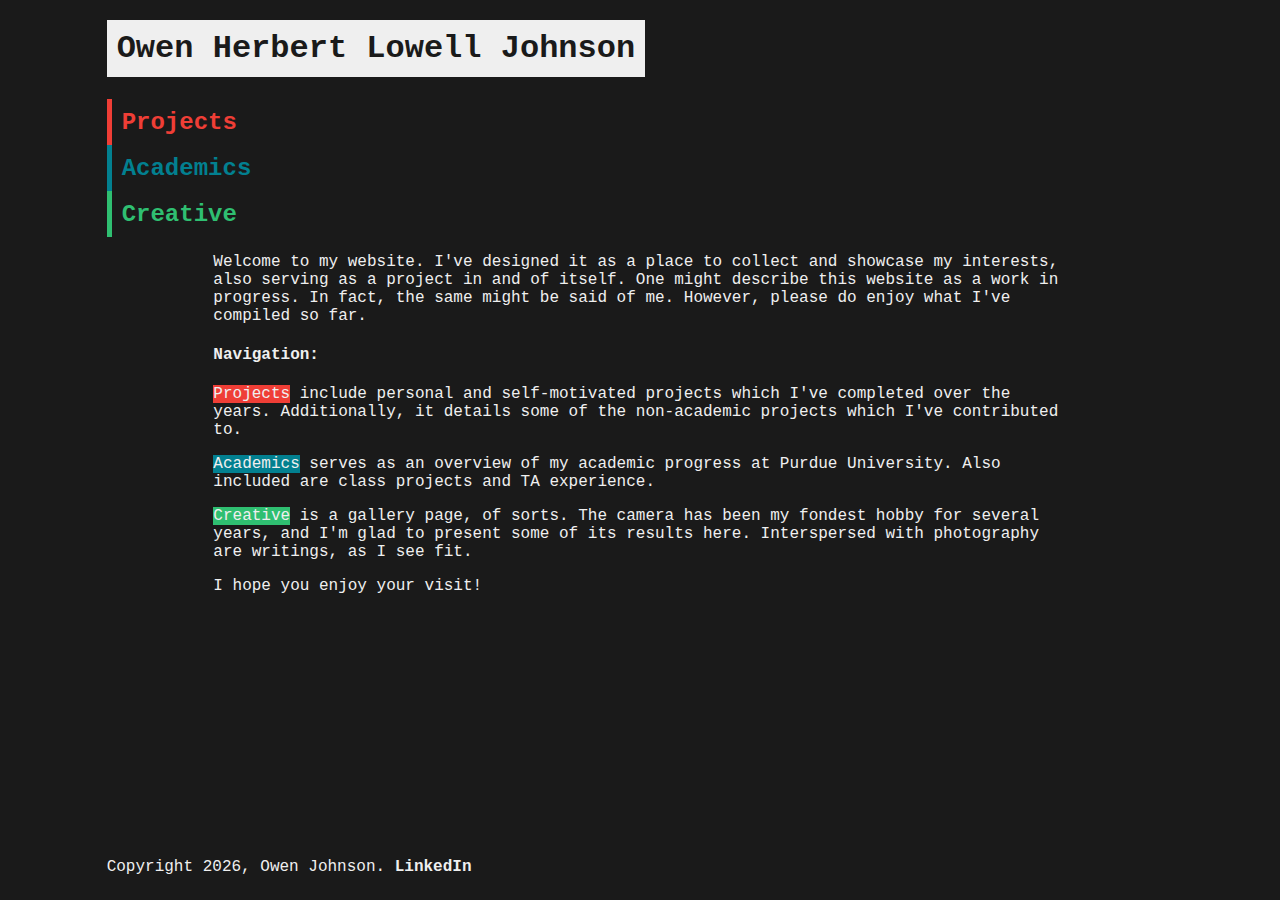
<file: index.html>
<!DOCTYPE html>
<html lang="en-US">
  <head>
    <meta charset="utf-8" />
    <meta name="viewport" content="width=device-width" />
    <link href="styles/style.css" rel="stylesheet" />
    <title>Home</title>
    <link rel="icon" href="favicon.png" type="image/x-icon" />
  </head>
  <body>

    <div class = "menu">
      <h1><span class="hlt white"><a href="index.html">Owen Herbert Lowell Johnson</a></span></h1>
      <div class="nav">
        <div class="clear red">  <div class="box red"></div> <h2><a href="proj.html">Projects</a></h2> </div>
        <div class="clear blue"> <div class="box blue"></div> <h2><a href="acad.html">Academics</a></h2> </div>
        <div class="clear green"> <div class="box green"></div> <h2><a href="crea.html">Creative</a></h2> </div>
      </div>
    </div>

    <div class = "main">
        <p>
        Welcome to my website. I've designed it as a place to collect and showcase my 
        interests, also serving as a project in and of itself. One might describe this 
        website as a work in progress. In fact, the same might be said of me. However, 
        please do enjoy what I've compiled so far.
        </p>


        <h4>Navigation:</h3>
        
        <p>
        <span class="hlt red">Projects</span> include personal and self-motivated projects which I've completed 
        over the years. Additionally, it details some of the non-academic projects 
        which I've contributed to.
        </p>

        <p>
        <span class="hlt blue">Academics</span> serves as an overview of my academic progress at Purdue University. 
        Also included are class projects and TA experience.
        </p>

        <p>
        <span class="hlt green">Creative</span> is a gallery page, of sorts. The camera has been my fondest hobby 
        for several years, and I'm glad to present some of its results here. Interspersed with photography are 
        writings, as I see fit.
        </p>
        
        I hope you enjoy your visit!
    
    </div>


    <div class = "footer">Copyright <script>document.write(new Date().getFullYear())</script>, Owen Johnson. <a href="https://www.linkedin.com/in/owen-hl-johnson/">LinkedIn</a></div>

  </body>
</html>
</file>
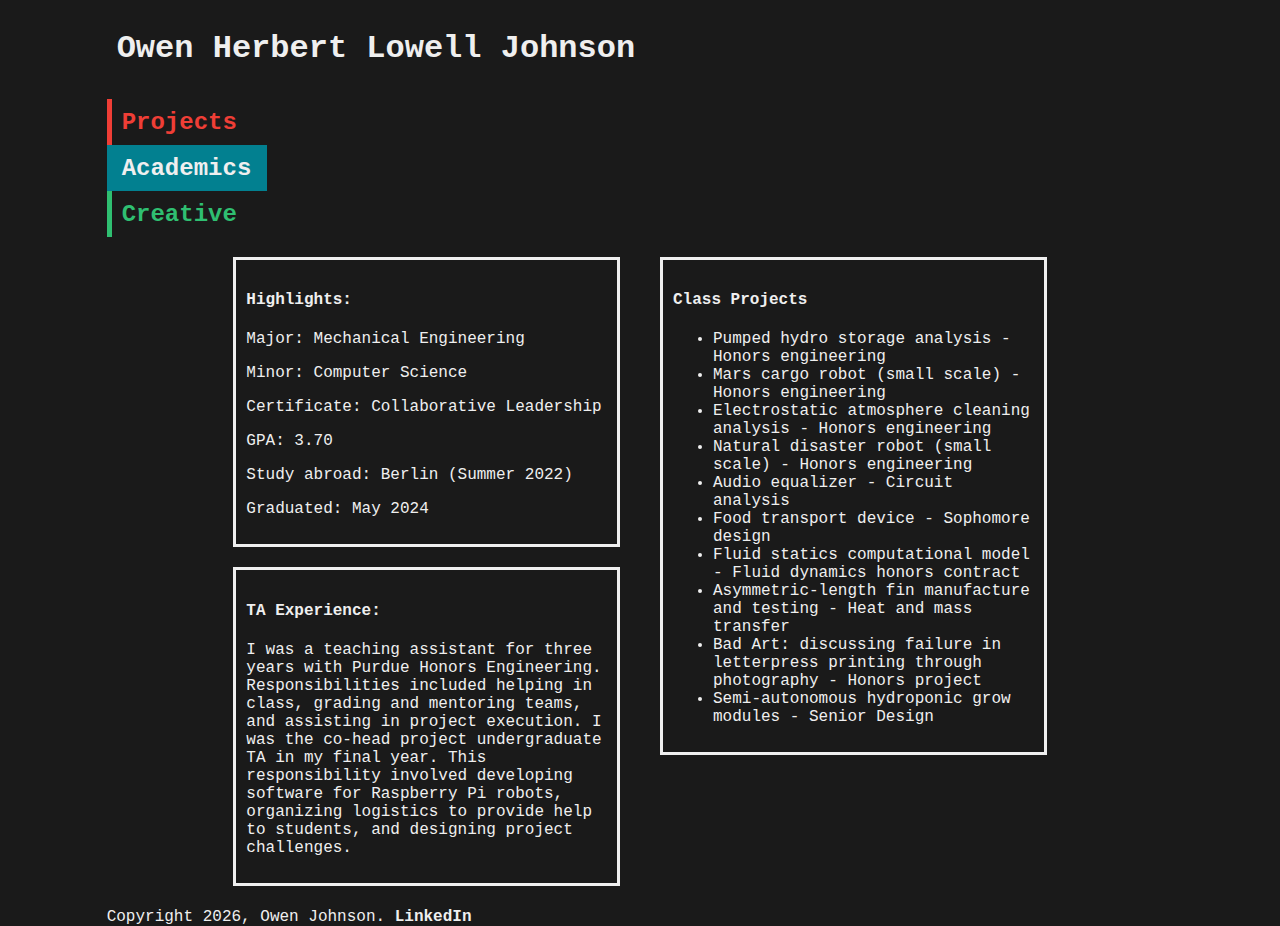
<file: acad.html>
<!DOCTYPE html>
<html lang="en-US">
  <head>
    <meta charset="utf-8" />
    <meta name="viewport" content="width=device-width" />
    <link href="styles/style.css" rel="stylesheet" />
    <title>Academics</title>
    <link rel="icon" href="favicon.png" type="image/x-icon" />
  </head>
  <body>

    <div class = "menu">
      <h1><span class="clear white"><a href="index.html">Owen Herbert Lowell Johnson</a></span></h1>
      <div class="nav">
          <div class="clear red">  <div class="box red"></div> <h2><a href="proj.html">Projects</a></h2> </div>
          <div class="hlt blue"> <div class="box blue"></div> <h2><a href="acad.html">Academics</a></h2> </div>
          <div class="clear green"> <div class="box green"></div> <h2><a href="crea.html">Creative</a></h2> </div>
      </div>
    </div>

    <div class = "main row">
        <div class = "column">
					<div class = "card">
						<h4>Highlights:</h4>
						<p>Major: Mechanical Engineering</p>
						<p>Minor: Computer Science</p>
						<p>Certificate: Collaborative Leadership</p>
						<p>GPA: 3.70</p>
						<p>Study abroad: Berlin (Summer 2022)</p>
						<p>Graduated: May 2024</p>
					</div>
          <div class = "card">
            <h4>TA Experience:</h4>
						
						<p>I was a teaching assistant for three years with Purdue Honors Engineering. Responsibilities included helping in class, grading and mentoring teams, and assisting in project execution. I was the co-head project undergraduate TA in my final year. This responsibility involved developing software for Raspberry Pi robots, organizing logistics to provide help to students, and designing project challenges.</p>
          </div>
        </div>
        <div class = "column">
          <div class = "card">
            <h4>Class Projects</h4>
						
						<ul>
							<li>Pumped hydro storage analysis - Honors engineering</li>
							<li>Mars cargo robot (small scale) - Honors engineering</li>
							<li>Electrostatic atmosphere cleaning analysis - Honors engineering</li>
							<li>Natural disaster robot (small scale) - Honors engineering</li>
							<li>Audio equalizer - Circuit analysis</li>
							<li>Food transport device - Sophomore design</li>
							<li>Fluid statics computational model - Fluid dynamics honors contract</li>
							<li>Asymmetric-length fin manufacture and testing - Heat and mass transfer</li>
							<li>Bad Art: discussing failure in letterpress printing through photography - Honors project</li>
							<li>Semi-autonomous hydroponic grow modules - Senior Design</li>
						</ul>
          </div>
        </div>    
    </div>


    <div class = "footer">Copyright <script>document.write(new Date().getFullYear())</script>, Owen Johnson. <a href="https://www.linkedin.com/in/owen-hl-johnson/">LinkedIn</a></div>

  </body>
</html>
</file>
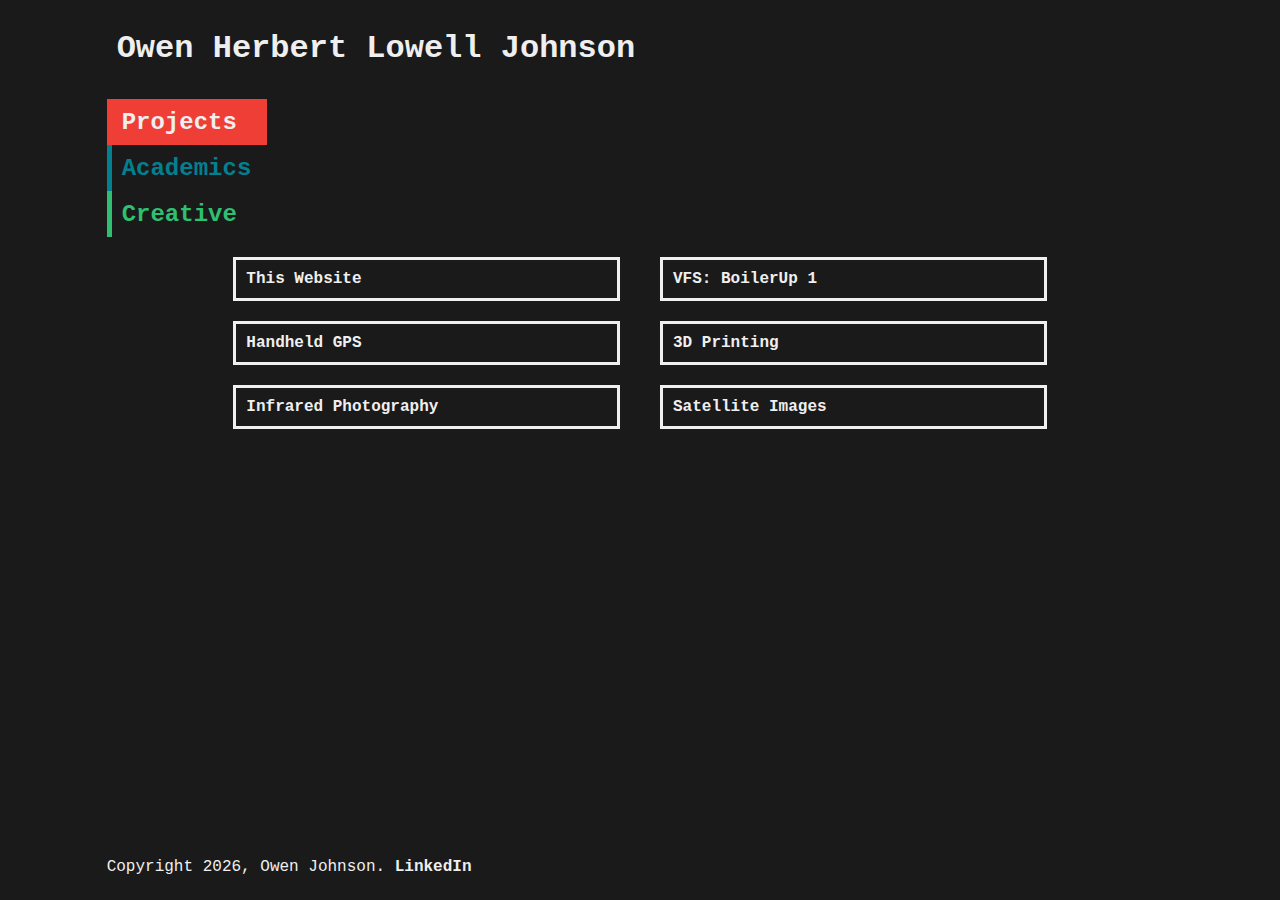
<file: proj.html>
<!DOCTYPE html>
<html lang="en-US">
  <head>
    <meta charset="utf-8" />
    <meta name="viewport" content="width=device-width" />
    <link href="styles/style.css" rel="stylesheet" />
    <title>Projects</title>
    <link rel="icon" href="favicon.png" type="image/x-icon" />
  </head>
  <body>

    <div class = "menu">
      <h1><span class="clear white"><a href="index.html">Owen Herbert Lowell Johnson</a></span></h1>
      <div class="nav">
          <div class="hlt red"> <div class="box red"></div> <h2><a href="proj.html">Projects</a></h2> </div>
          <div class="clear blue"> <div class="box blue"></div> <h2><a href="acad.html">Academics</a></h2> </div>
          <div class="clear green"> <div class="box green"></div> <h2><a href="crea.html">Creative</a></h2> </div>
      </div>
    </div>

    <div class = "main row">
        <div class = "column">
					<a href="projects/web.html">
            <div class = "card">
              This Website
            </div>
					</a>
          <a href="projects/gps.html">
            <div class = "card">
              Handheld GPS
            </div>
					</a>
          <a href="projects/ir.html">
            <div class = "card">
              Infrared Photography
            </div>
					</a>
        </div>
        <div class = "column">
          <a href="projects/vfs.html">
            <div class = "card">
              VFS: BoilerUp 1
            </div>
					</a>
          <a href="projects/3d.html">
            <div class = "card">
              3D Printing
            </div>
					</a>
          <a href="projects/sat.html">
            <div class = "card">
              Satellite Images
            </div>
					</a>
        </div>    
    </div>


    <div class = "footer">Copyright <script>document.write(new Date().getFullYear())</script>, Owen Johnson. <a href="https://www.linkedin.com/in/owen-hl-johnson/">LinkedIn</a></div>

  </body>
</html>
</file>
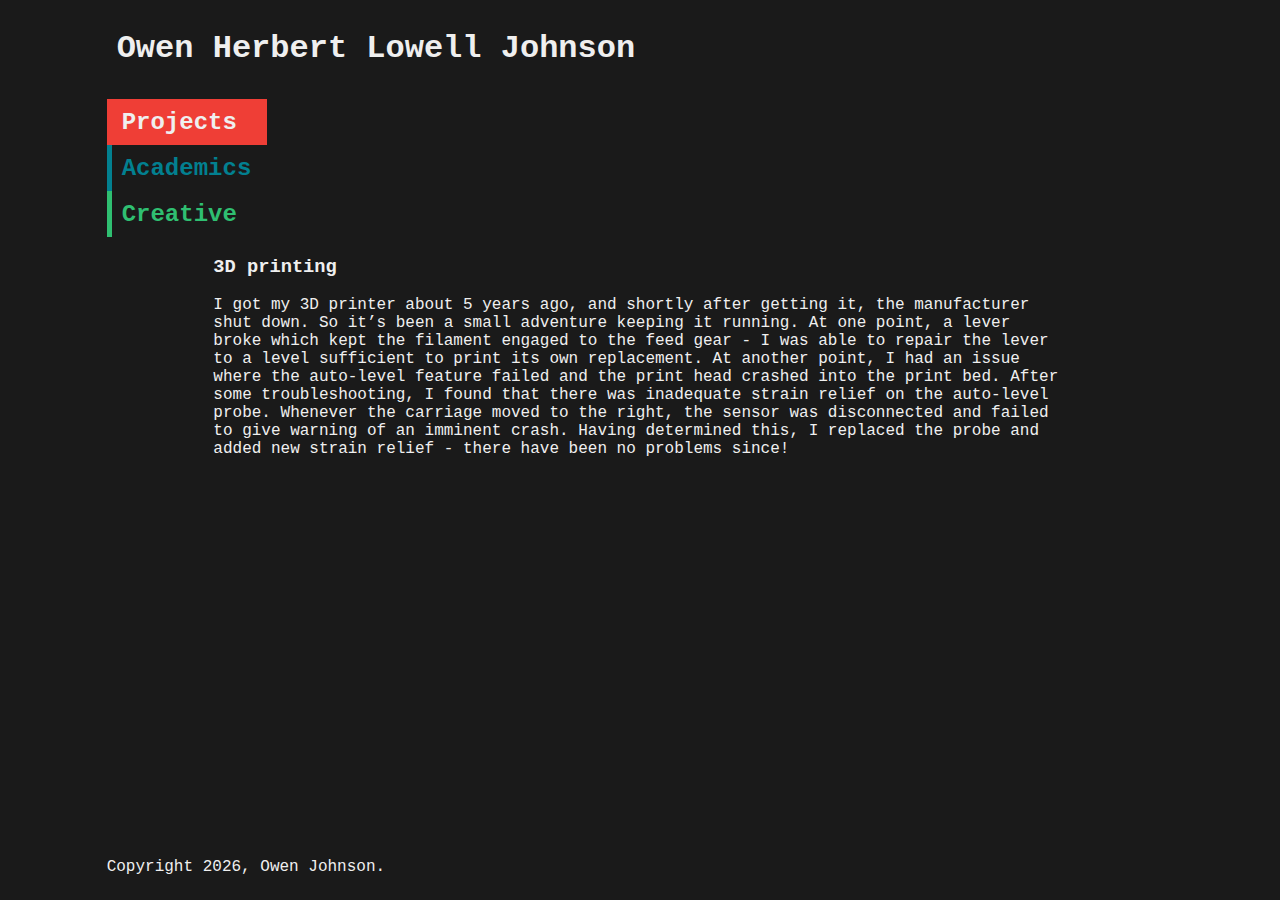
<file: projects/3d.html>
<!DOCTYPE html>
<html lang="en-US">
  <head>
    <meta charset="utf-8" />
    <meta name="viewport" content="width=device-width" />
    <link href="../styles/style.css" rel="stylesheet" />
    <title>Home</title>
    <link rel="icon" href="favicon.png" type="image/x-icon" />
  </head>
  <body>

    <div class = "menu">
      <h1><span class="clear white"><a href="../index.html">Owen Herbert Lowell Johnson</a></span></h1>
      <div class="nav">
        <div class="hlt red">  <div class="box red"></div> <h2><a href="../proj.html">Projects</a></h2> </div>
        <div class="clear blue"> <div class="box blue"></div> <h2><a href="../acad.html">Academics</a></h2> </div>
        <div class="clear green"> <div class="box green"></div> <h2><a href="../crea.html">Creative</a></h2> </div>
      </div>
    </div>

    <div class = "main">
			
			<h3>3D printing</h3>
				
			<p>
			I got my 3D printer about 5 years ago, and shortly after getting it, the manufacturer shut down. So it’s been a small adventure keeping it running. At one point, a lever broke which kept the filament engaged to the feed gear - I was able to repair the lever to a level sufficient to print its own replacement. At another point, I had an issue where the auto-level feature failed and the print head crashed into the print bed. After some troubleshooting, I found that there was inadequate strain relief on the auto-level probe. Whenever the carriage moved to the right, the sensor was disconnected and failed to give warning of an imminent crash. Having determined this, I replaced the probe and added new strain relief - there have been no problems since!
			</p>
    </div>


    <div class = "footer">Copyright <script>document.write(new Date().getFullYear())</script>, Owen Johnson.</div>

  </body>
</html>
</file>
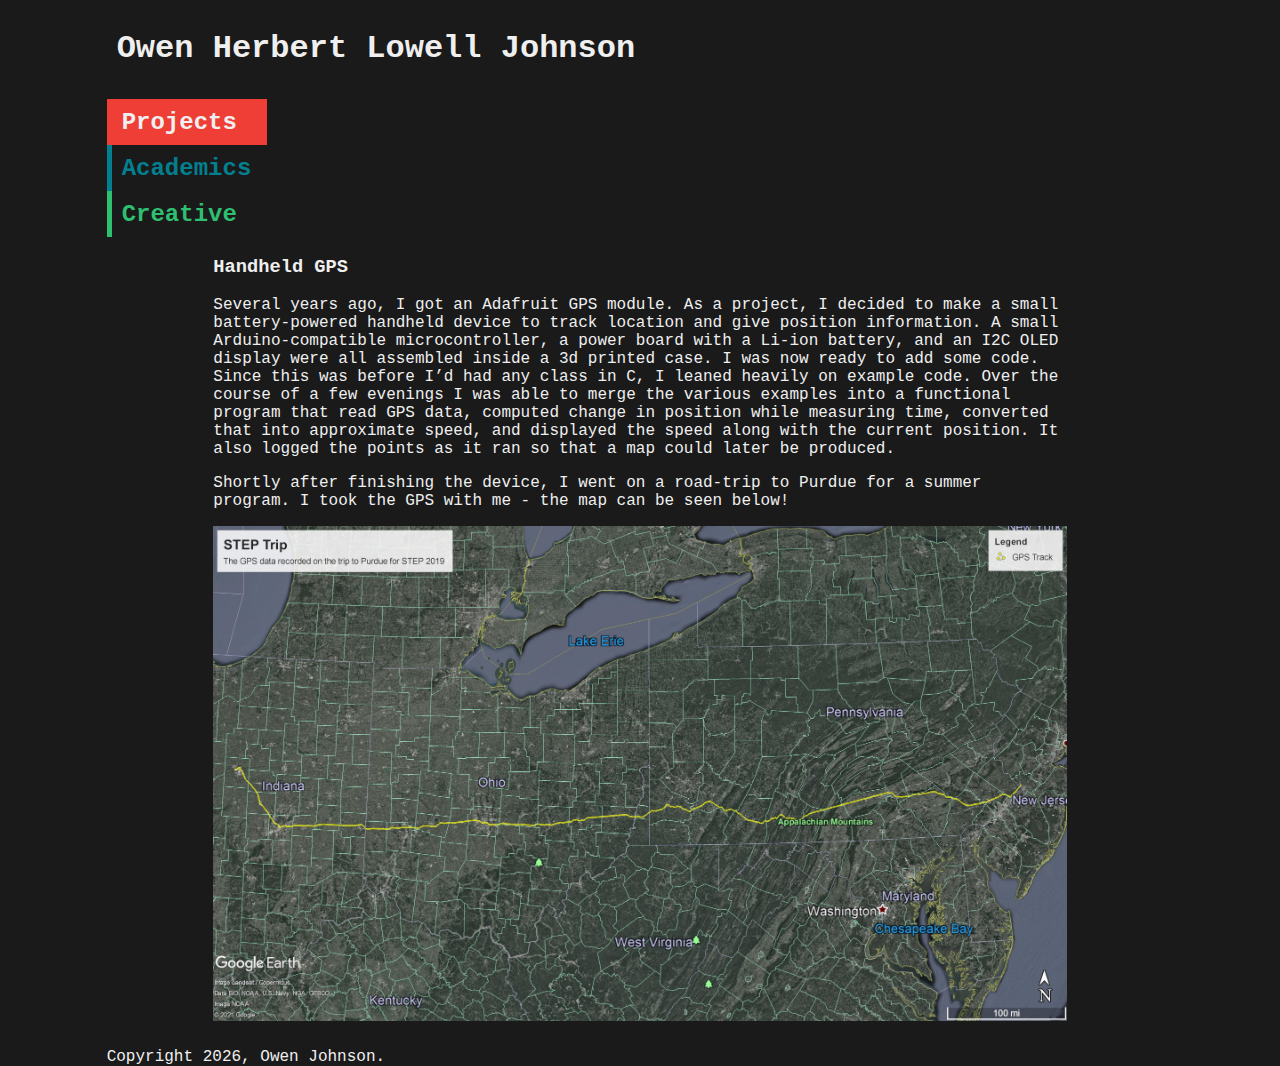
<file: projects/gps.html>
<!DOCTYPE html>
<html lang="en-US">
  <head>
    <meta charset="utf-8" />
    <meta name="viewport" content="width=device-width" />
    <link href="../styles/style.css" rel="stylesheet" />
    <title>Home</title>
    <link rel="icon" href="favicon.png" type="image/x-icon" />
  </head>
  <body>

    <div class = "menu">
      <h1><span class="clear white"><a href="../index.html">Owen Herbert Lowell Johnson</a></span></h1>
      <div class="nav">
        <div class="hlt red">  <div class="box red"></div> <h2><a href="../proj.html">Projects</a></h2> </div>
        <div class="clear blue"> <div class="box blue"></div> <h2><a href="../acad.html">Academics</a></h2> </div>
        <div class="clear green"> <div class="box green"></div> <h2><a href="../crea.html">Creative</a></h2> </div>
      </div>
    </div>

    <div class = "main">
			
			<h3>Handheld GPS</h3>
				
			<p>
			Several years ago, I got an Adafruit GPS module. As a project, I decided to make a small battery-powered handheld device to track location and give position information. A small Arduino-compatible microcontroller, a power board with a Li-ion battery, and an I2C OLED display were all assembled inside a 3d printed case. I was now ready to add some code. Since this was before I’d had any class in C, I leaned heavily on example code. Over the course of a few evenings I was able to merge the various examples into a functional program that read GPS data, computed change in position while measuring time, converted that into approximate speed, and displayed the speed along with the current position. It also logged the points as it ran so that a map could later be produced.
			</p>
			
			<p>
			Shortly after finishing the device, I went on a road-trip to Purdue for a summer program. I took the GPS with me - the map can be seen below!
			</p>
			
			<img src="../images/STEP_trip_map.jpg" alt="map from NJ to IN">
			
    </div>


    <div class = "footer">Copyright <script>document.write(new Date().getFullYear())</script>, Owen Johnson.</div>

  </body>
</html>
</file>
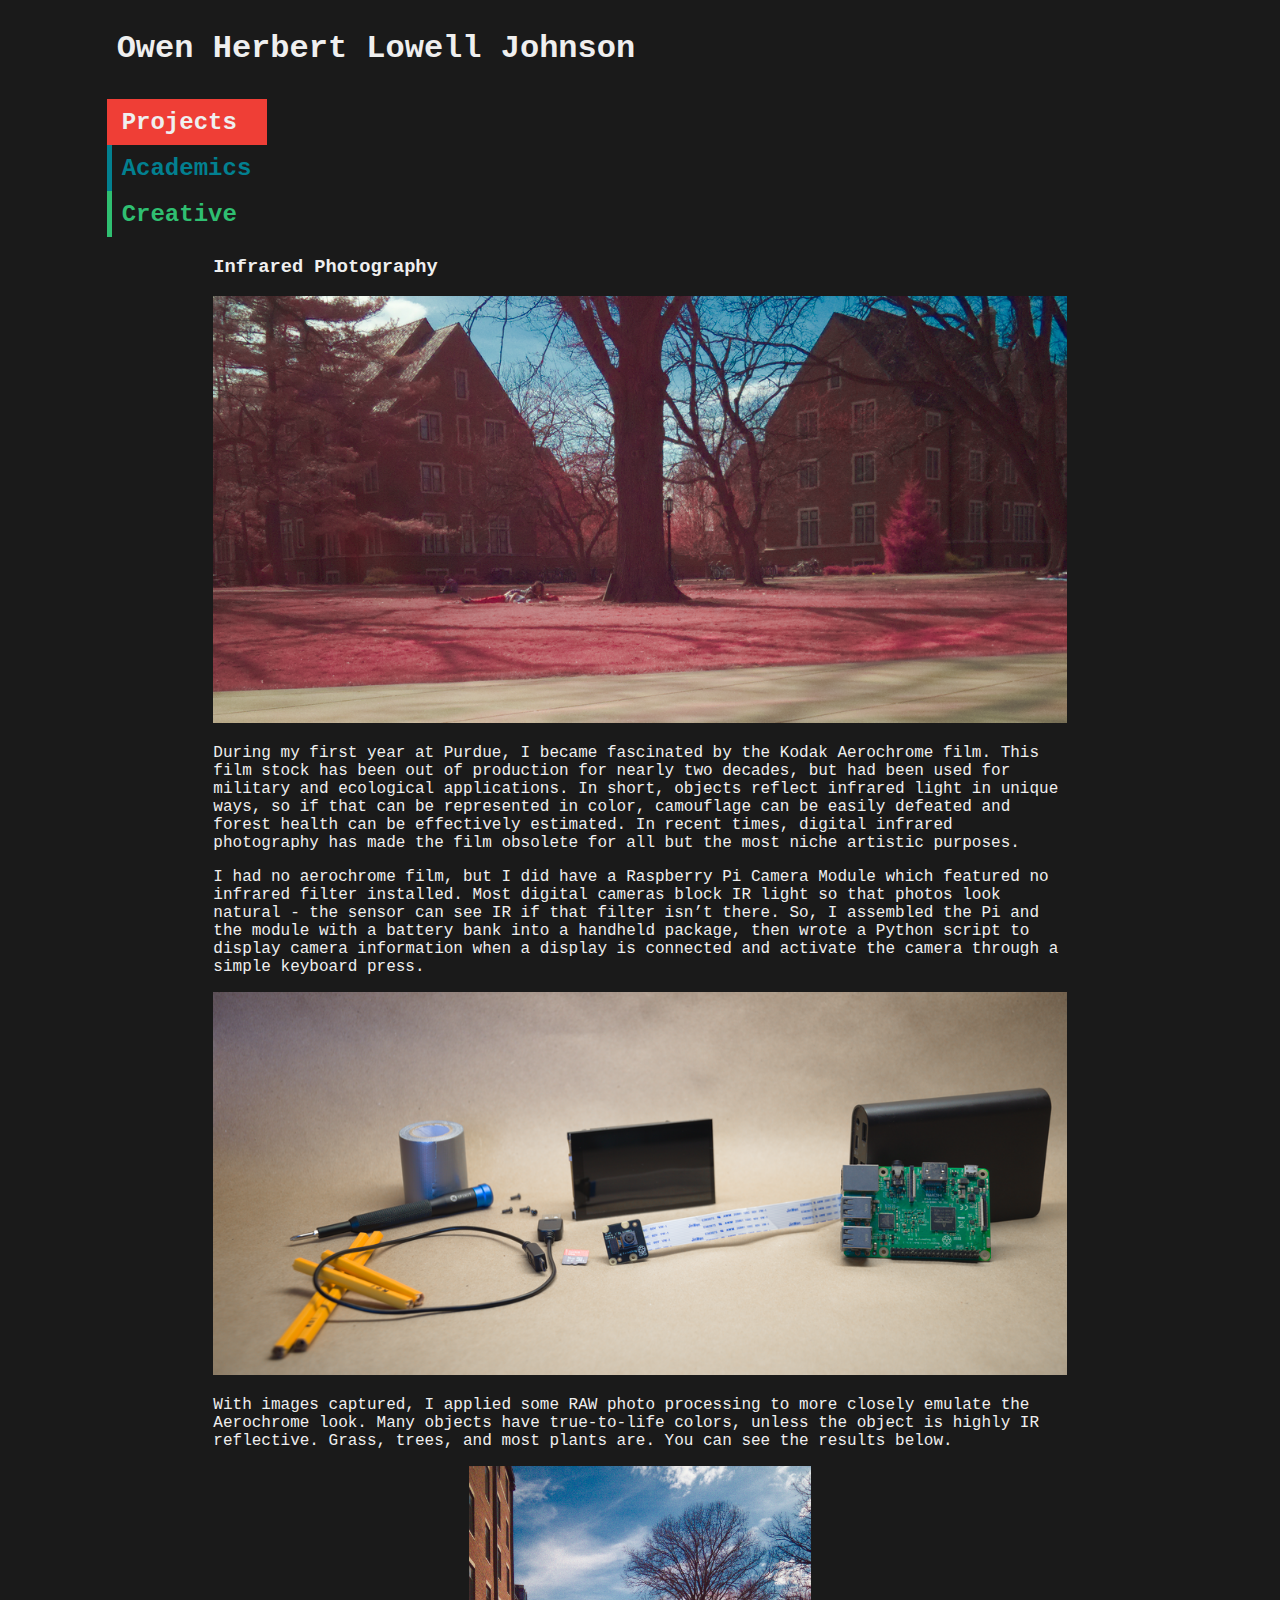
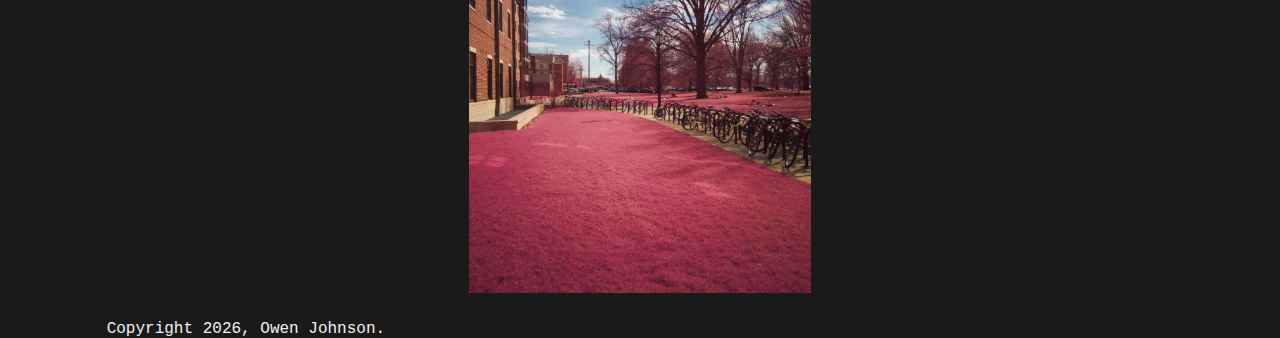
<file: projects/ir.html>
<!DOCTYPE html>
<html lang="en-US">
  <head>
    <meta charset="utf-8" />
    <meta name="viewport" content="width=device-width" />
    <link href="../styles/style.css" rel="stylesheet" />
    <title>Home</title>
    <link rel="icon" href="favicon.png" type="image/x-icon" />
  </head>
  <body>

    <div class = "menu">
      <h1><span class="clear white"><a href="../index.html">Owen Herbert Lowell Johnson</a></span></h1>
      <div class="nav">
        <div class="hlt red">  <div class="box red"></div> <h2><a href="../proj.html">Projects</a></h2> </div>
        <div class="clear blue"> <div class="box blue"></div> <h2><a href="../acad.html">Academics</a></h2> </div>
        <div class="clear green"> <div class="box green"></div> <h2><a href="../crea.html">Creative</a></h2> </div>
      </div>
    </div>

    <div class = "main">
			
			<h3>Infrared Photography</h3>
			
			<img src="../images/IR-result.png" alt="Person studying around bright red plants in a field. Dark blue sky. Otherwise normal colors.">
				
			<p>
			During my first year at Purdue, I became fascinated by the Kodak Aerochrome film. This film stock has been out of production for nearly two decades, but had been used for military and ecological applications. In short, objects reflect infrared light in unique ways, so if that can be represented in color, camouflage can be easily defeated and forest health can be effectively estimated. In recent times, digital infrared photography has made the film obsolete for all but the most niche artistic purposes.
			</p>
			<p>
			I had no aerochrome film, but I did have a Raspberry Pi Camera Module which featured no infrared filter installed. Most digital cameras block IR light so that photos look natural - the sensor can see IR if that filter isn’t there. So, I assembled the Pi and the module with a battery bank into a handheld package, then wrote a Python script to display camera information when a display is connected and activate the camera through a simple keyboard press.
			</p>
			<img src="../images/IR-cam-total.png" alt="map from NJ to IN">
			<p>
			With images captured, I applied some RAW photo processing to more closely emulate the Aerochrome look. Many objects have true-to-life colors, unless the object is highly IR reflective. Grass, trees, and most plants are.  You can see the results below.
			</p>
			<img class="tall" src="../images/comp4_Aerochrome.jpg" alt="Landscape with pink grass">
    </div>


    <div class = "footer">Copyright <script>document.write(new Date().getFullYear())</script>, Owen Johnson.</div>

  </body>
</html>
</file>
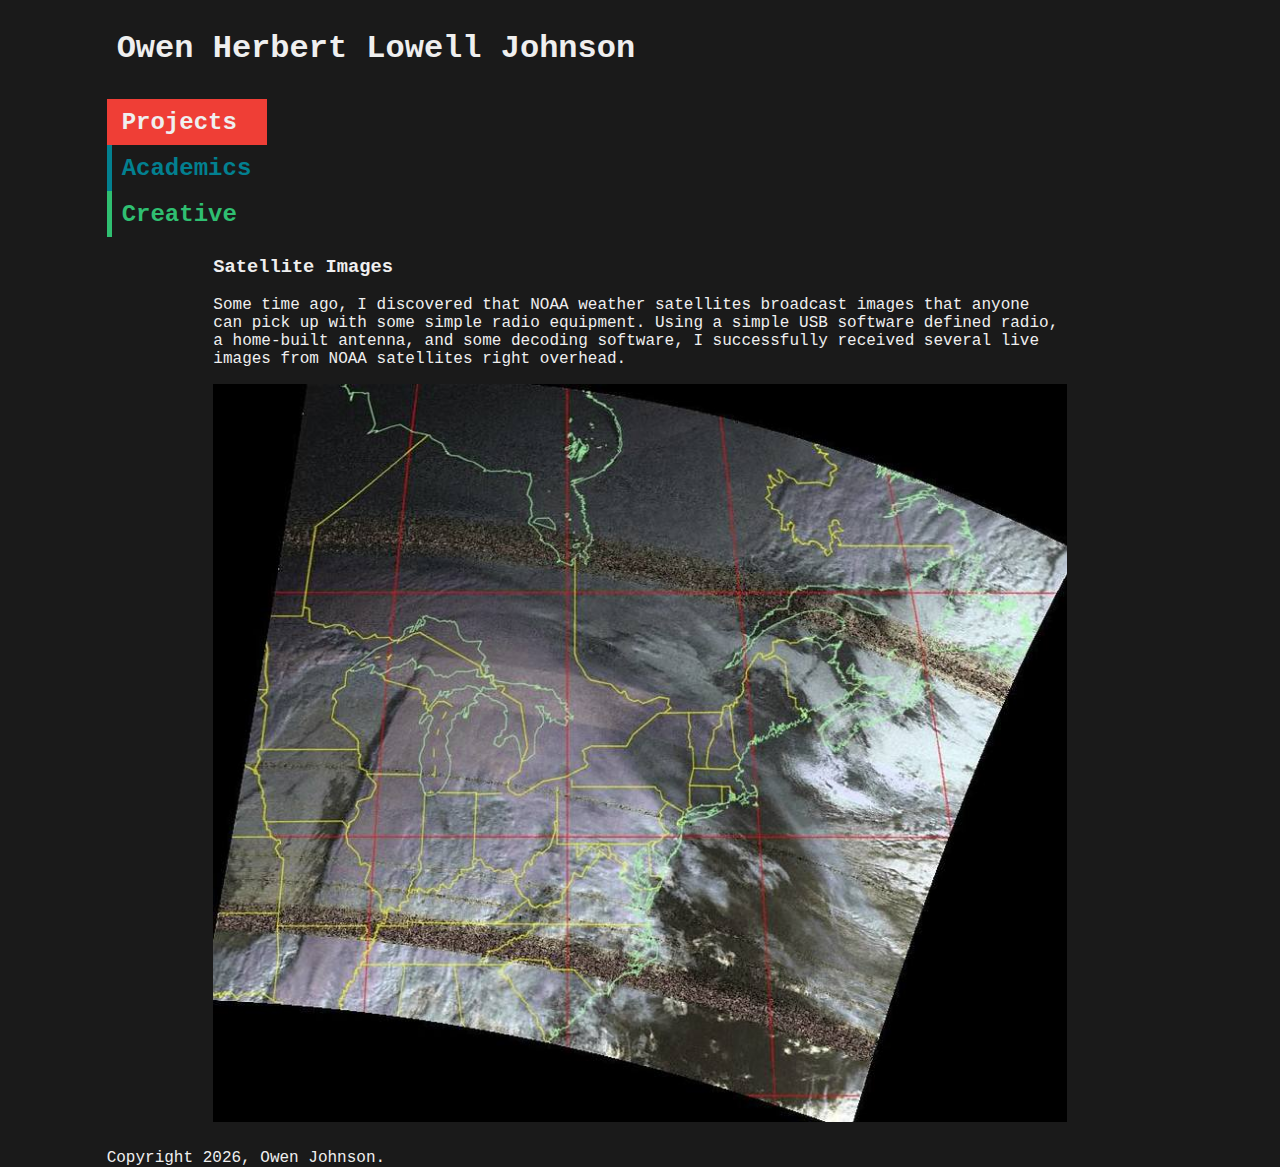
<file: projects/sat.html>
<!DOCTYPE html>
<html lang="en-US">
  <head>
    <meta charset="utf-8" />
    <meta name="viewport" content="width=device-width" />
    <link href="../styles/style.css" rel="stylesheet" />
    <title>Home</title>
    <link rel="icon" href="favicon.png" type="image/x-icon" />
  </head>
  <body>

    <div class = "menu">
      <h1><span class="clear white"><a href="../index.html">Owen Herbert Lowell Johnson</a></span></h1>
      <div class="nav">
        <div class="hlt red">  <div class="box red"></div> <h2><a href="../proj.html">Projects</a></h2> </div>
        <div class="clear blue"> <div class="box blue"></div> <h2><a href="../acad.html">Academics</a></h2> </div>
        <div class="clear green"> <div class="box green"></div> <h2><a href="../crea.html">Creative</a></h2> </div>
      </div>
    </div>

    <div class = "main">
			
			<h3>Satellite Images</h3>
				
			<p>
			Some time ago, I discovered that NOAA weather satellites broadcast images that anyone can pick up with some simple radio equipment. Using a simple USB software defined radio, a home-built antenna, and some decoding software, I successfully received several live images from NOAA satellites right overhead.
			</p>
			<img src="../images/satellite-images-color.jpg" alt="Image of a cloudy eastern seaboard of the US">
			
    </div>


    <div class = "footer">Copyright <script>document.write(new Date().getFullYear())</script>, Owen Johnson.</div>

  </body>
</html>
</file>
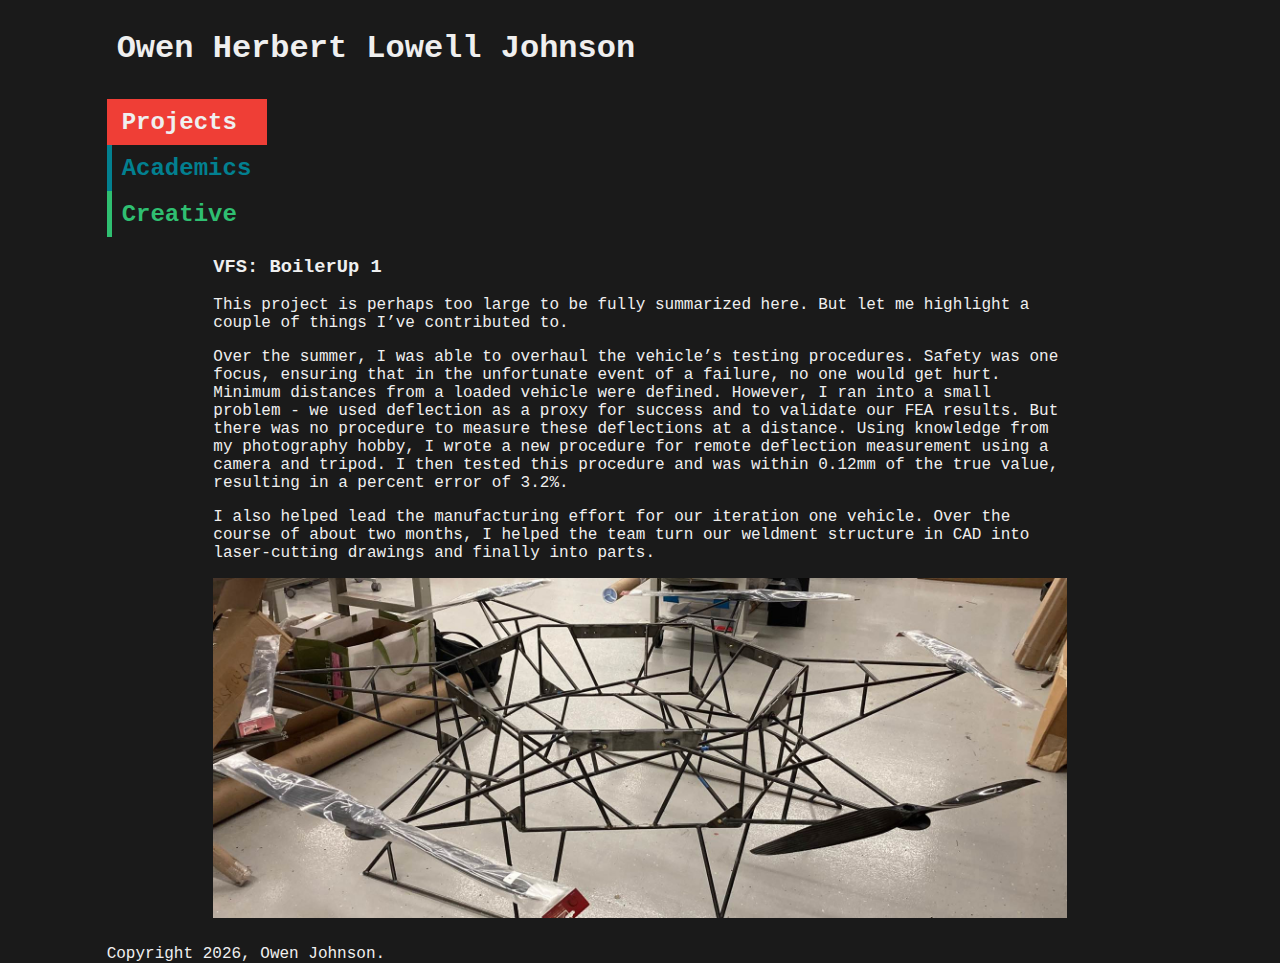
<file: projects/vfs.html>
<!DOCTYPE html>
<html lang="en-US">
  <head>
    <meta charset="utf-8" />
    <meta name="viewport" content="width=device-width" />
    <link href="../styles/style.css" rel="stylesheet" />
    <title>Home</title>
    <link rel="icon" href="favicon.png" type="image/x-icon" />
  </head>
  <body>

    <div class = "menu">
      <h1><span class="clear white"><a href="../index.html">Owen Herbert Lowell Johnson</a></span></h1>
      <div class="nav">
        <div class="hlt red">  <div class="box red"></div> <h2><a href="../proj.html">Projects</a></h2> </div>
        <div class="clear blue"> <div class="box blue"></div> <h2><a href="../acad.html">Academics</a></h2> </div>
        <div class="clear green"> <div class="box green"></div> <h2><a href="../crea.html">Creative</a></h2> </div>
      </div>
    </div>

    <div class = "main">
			
			<h3>VFS: BoilerUp 1</h3>
				
			<p>
			This project is perhaps too large to be fully summarized here. But let me highlight a couple of things I’ve contributed to.
			</p>
			<p>
			Over the summer, I was able to overhaul the vehicle’s testing procedures. Safety was one focus, ensuring that in the unfortunate event of a failure, no one would get hurt. Minimum distances from a loaded vehicle were defined. However, I ran into a small problem - we used deflection as a proxy for success and to validate our FEA results. But there was no procedure to measure these deflections at a distance. Using knowledge from my photography hobby, I wrote a new procedure for remote deflection measurement using a camera and tripod. I then tested this procedure and was within 0.12mm of the true value, resulting in a percent error of 3.2%.
			</p>
			<p>
			I also helped lead the manufacturing effort for our iteration one vehicle. Over the course of about two months, I helped the team turn our weldment structure in CAD into laser-cutting drawings and finally into parts.
			</p>
			<img src="../images/vfs.jpg" alt="Welded tube structure for a hexacopter UAV, props sitting on top.">
    </div>


    <div class = "footer">Copyright <script>document.write(new Date().getFullYear())</script>, Owen Johnson.</div>

  </body>
</html>
</file>
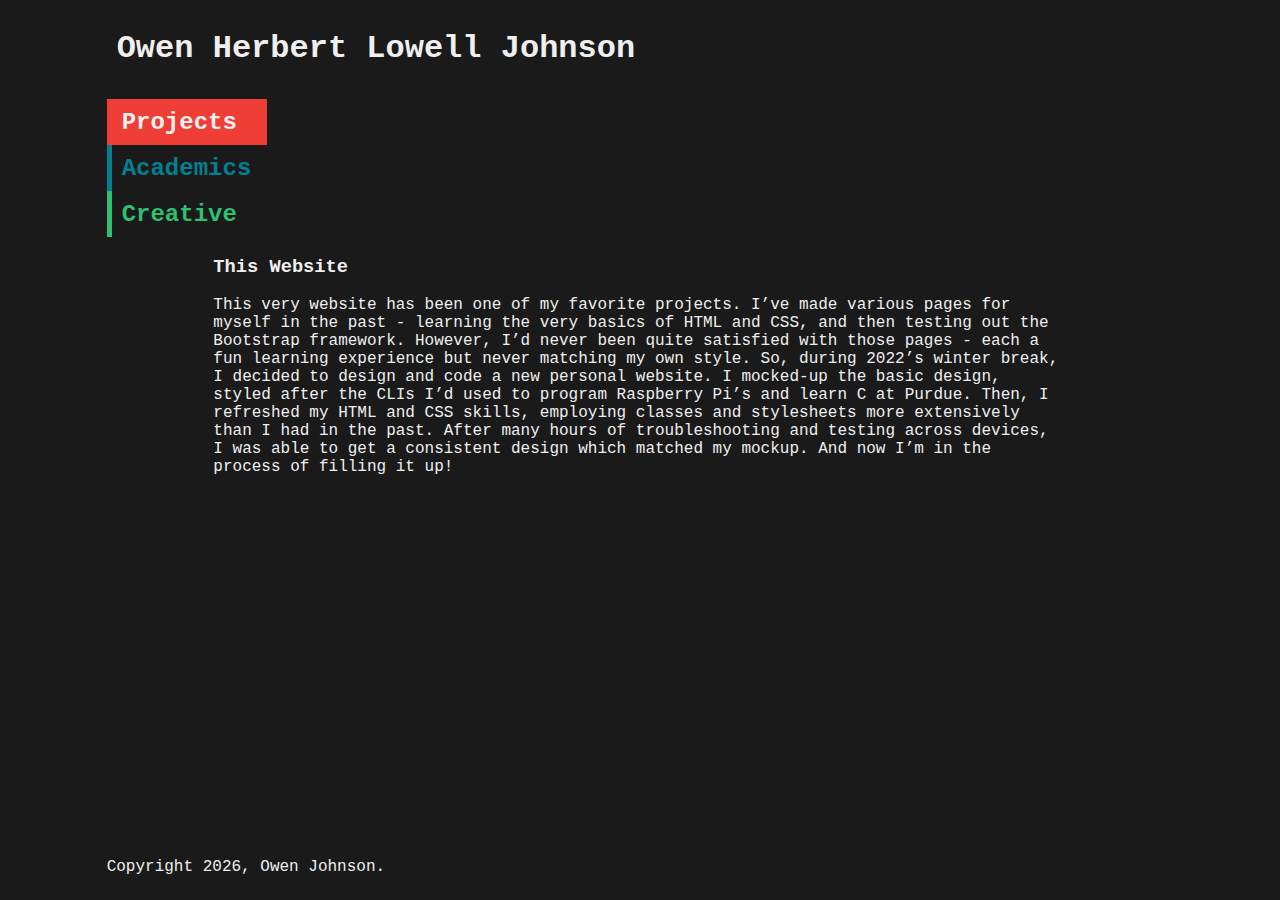
<file: projects/web.html>
<!DOCTYPE html>
<html lang="en-US">
  <head>
    <meta charset="utf-8" />
    <meta name="viewport" content="width=device-width" />
    <link href="../styles/style.css" rel="stylesheet" />
    <title>Home</title>
    <link rel="icon" href="favicon.png" type="image/x-icon" />
  </head>
  <body>

    <div class = "menu">
      <h1><span class="clear white"><a href="../index.html">Owen Herbert Lowell Johnson</a></span></h1>
      <div class="nav">
        <div class="hlt red">  <div class="box red"></div> <h2><a href="../proj.html">Projects</a></h2> </div>
        <div class="clear blue"> <div class="box blue"></div> <h2><a href="../acad.html">Academics</a></h2> </div>
        <div class="clear green"> <div class="box green"></div> <h2><a href="../crea.html">Creative</a></h2> </div>
      </div>
    </div>

    <div class = "main">
			
			<h3>This Website</h3>
				
			<p>
			This very website has been one of my favorite projects. I’ve made various pages for myself in the past - learning the very basics of HTML and CSS, and then testing out the Bootstrap framework. However, I’d never been quite satisfied with those pages - each a fun learning experience but never matching my own style. So, during 2022’s winter break, I decided to design and code a new personal website. I mocked-up the basic design, styled after the CLIs I’d used to program Raspberry Pi’s and learn C at Purdue. Then, I refreshed my HTML and CSS skills, employing classes and stylesheets more extensively than I had in the past. After many hours of troubleshooting and testing across devices, I was able to get a consistent design which matched my mockup. And now I’m in the process of filling it up!
			</p>
    </div>


    <div class = "footer">Copyright <script>document.write(new Date().getFullYear())</script>, Owen Johnson.</div>

  </body>
</html>
</file>
<file: styles/style.css>
html {
    font-size: 16px;
    font-family: "Courier New", Courier, monospace;
    color: #efefef;
    height: 95%;
  }

body {  
  background-color: #1a1a1a;
  position: relative;
  margin: 0;
  padding: 0;
  min-height: 100%;
}



a {
  text-decoration: none;
  color: inherit;
  font-weight: bold;  
}

a:hover {
  text-decoration-line: underline;
}

img {
	width: 100%;
}
.tall {
  display: block;
  margin-left: 30%;
  margin-right: auto;
	width: 40%;
}

.red {
  color: #ef3e36;
  background-color: #ef3e36;
}
.blue {
  color: #028090;
  background-color: #028090;
}
.green {
  color: #2fbf71;
  background-color: #2fbf71;
}

.white {
  color:#efefef;
  background-color:#efefef;
}

.clear {
  background: none;
}

.hlt {
  color:#efefef;
  width: 160px;
}
.hlt.white {
  color:#1a1a1a;
}

.menu span {
  line-height: 42pt;
  padding: 10px;
  position: relative;
}

.nav > div {
  height: 46px;
}

.nav h2 {
  margin-top: 0px;
  padding-top:10px;
}

.box {
  float: left;
  height: 100%;
  width: 5px;
  vertical-align: middle;
  margin-right: 10px;
}




.menu {
  margin-left: 8.333333333333%;
}

.main {
  margin-left: 16.666666666667%;
  margin-right: 16.666666666667%;
  width: auto;
  padding-bottom: 40px;
}
  


 /* Create two equal columns that float next to each other */
 .column {
  float: left;
  width: 50%;
}

/* Clear floats after the columns */
.row:after {
  content: "";
  display: table;
  clear: both;
}

/* Responsive layout - makes the  two columns stack on top of each other instead of next to each other on smaller screens (600px wide or less) */
@media screen and (max-width: 800px) {
  .column {
    width: 100%;
  }
} 


.card {
  margin: 20px;
  margin-bottom: 0;
  padding: 10px;
  border-style: solid;
}


.footer {
  position: absolute;
  margin-top: 15px;
  bottom: 0px;
  margin-left: 8.333333333333%;
}

.footer .hlt {
  padding: 3px;
  transform: translate(0, -3px);
}
</file>
